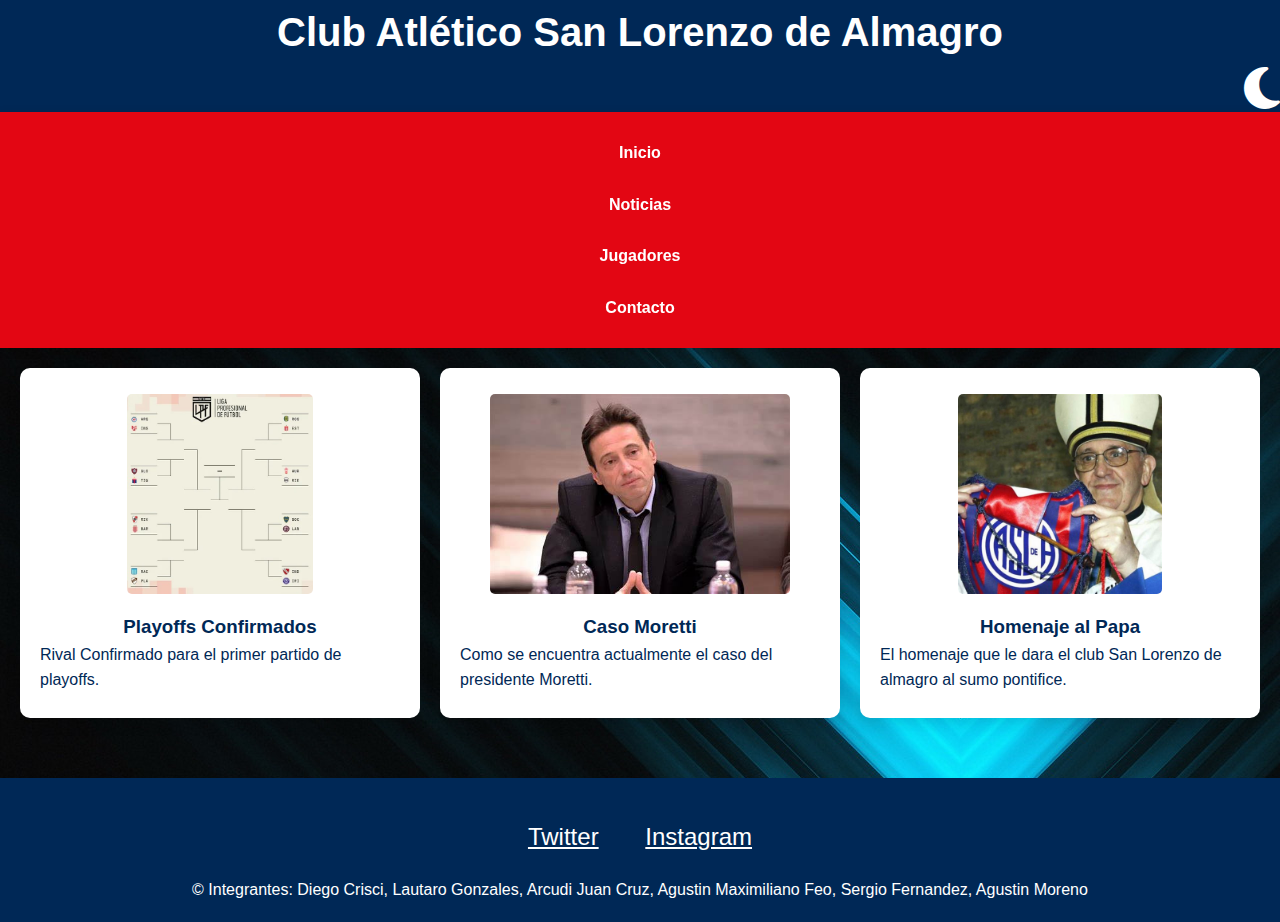
<file: noticias.html>
<!DOCTYPE html>
<html lang="es">
<head>
    <meta charset="UTF-8">
    <title>Noticias</title>
    <link rel="stylesheet" href="./Styles/noticias.css">
    <link rel="stylesheet" href="https://cdnjs.cloudflare.com/ajax/libs/font-awesome/6.5.0/css/all.min.css">
    <link rel="icon" href="./img/logo.png">
</head>
<body class="otraspags">
    <header>
        <h1>Club Atlético San Lorenzo de Almagro</h1>
        <button onclick="toggleDarkMode()" id="darkModeButton">
        <i class="fas fa-moon"></i>
        </button>
     
        <nav>
            <a href="./index.html">Inicio</a>
            <a href="./noticias.html">Noticias</a>
            <a href="./jugadores.html">Jugadores</a>
            <a target="_blank" href="./contacto.html">Contacto</a>
        </nav>
    </header>

    <main>
        <div class="contenedordefotos">
            <div class="fotosnoticias">
                <a href="playoffs.html">  
                    <img src="./img/cuadrodeplayoffs.jpg" 
                         alt="Playoffs del Futbol profesional">
                </a>
                <h3>Playoffs Confirmados</h3>
                <p>Rival Confirmado para el primer partido de playoffs.</p>
            </div>
    
            <div class="fotosnoticias">
                <a href="casomoretti.html">  
                    <img src="./img/moretti.jpeg" 
                         alt="Situacion del caso del presidente Moretti">
                </a>
                <h3>Caso Moretti</h3>
                <p>Como se encuentra actualmente el caso del presidente Moretti.</p>
            </div>
    
            <div class="fotosnoticias">
                <a href="elpapasanlorenzo.html">  
                    <img src="./img/elpapa.jpeg" 
                         alt="homenaje al Papa">
                </a>
                <h3>Homenaje al Papa</h3>
                <p>El homenaje que le dara el club San Lorenzo de almagro al sumo pontifice.</p>
            </div>
    
        </div>
    </main>

    <footer>
        <div class="social-links">
            <a href="https://x.com/SanLorenzo">Twitter<a/> 
            <a href="https://www.instagram.com/lautignz/?hl=es-la">Instagram</a>
        </div>
        <p>&copy; Integrantes: Diego Crisci, Lautaro Gonzales, Arcudi Juan Cruz, Agustin Maximiliano Feo, Sergio Fernandez, Agustin Moreno</p>
    </footer>
    <script  src="./JavaScript/modonoche.js"></script>
</body>
</html>
</file>
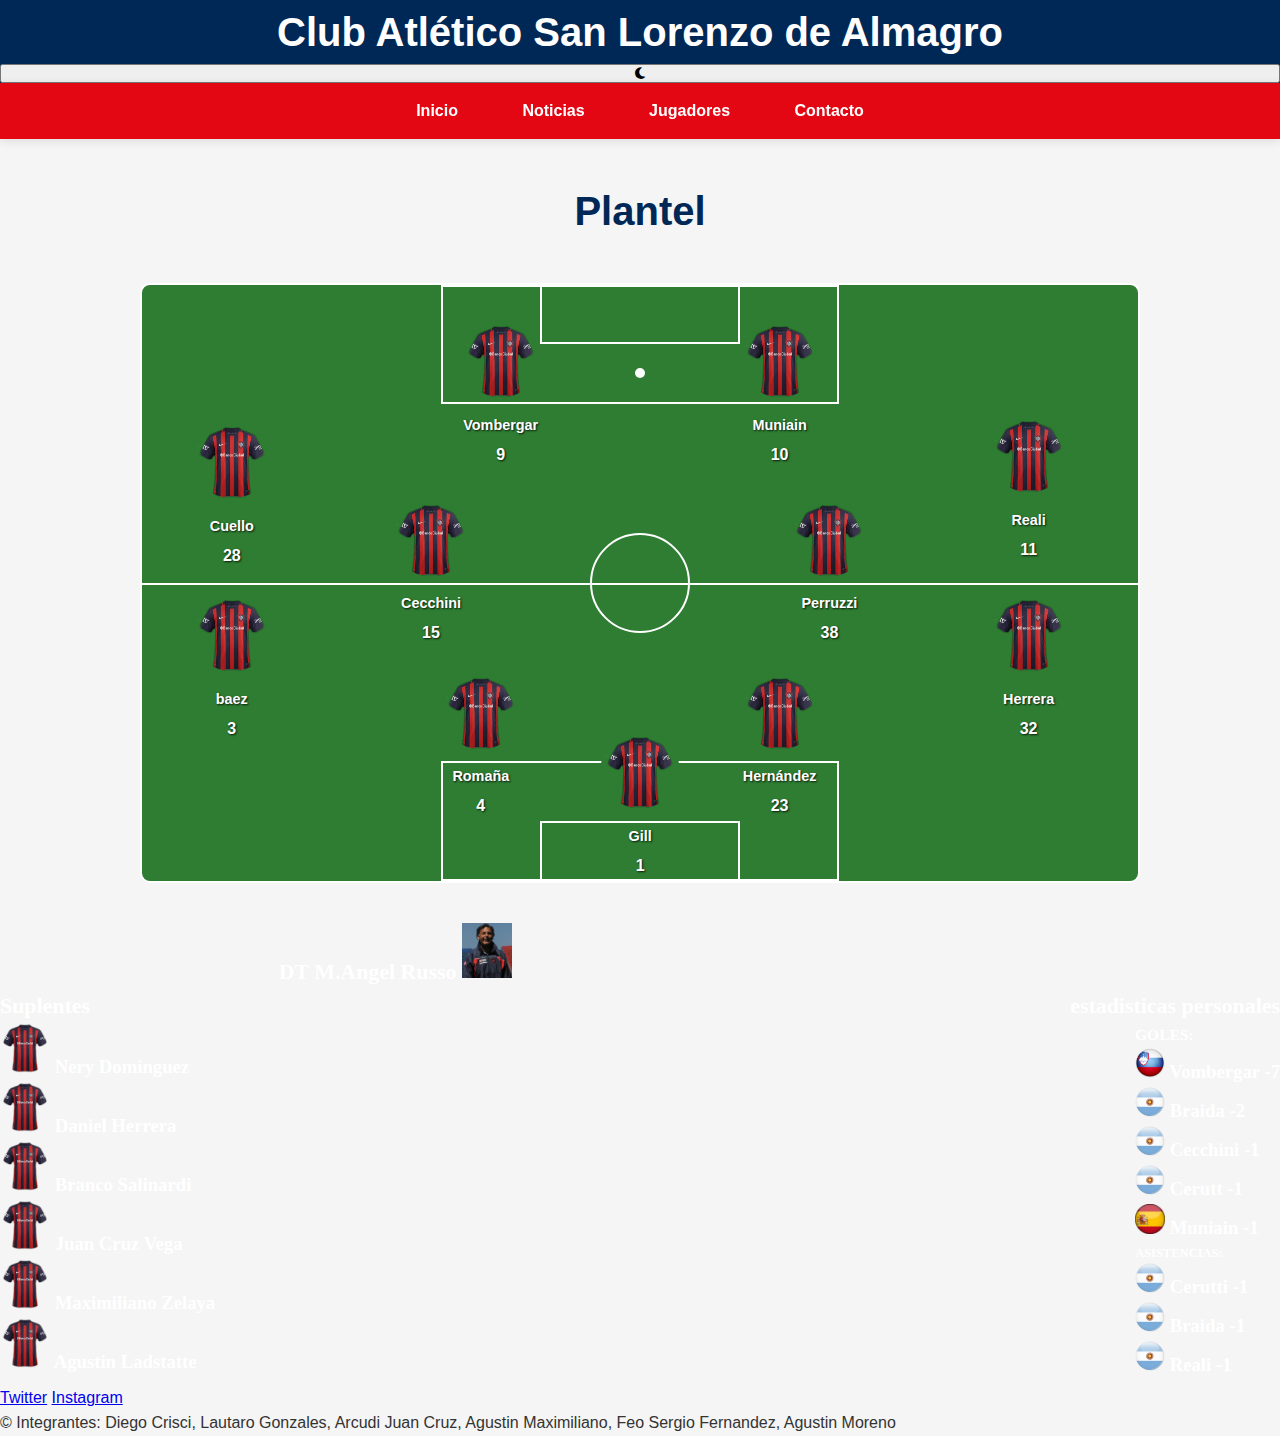
<file: pagina_facultad-main/jugadores.html>
<!DOCTYPE html>
<html lang="es">
<head>
    <title>Plantilla - San Lorenzo de Almagro</title>
    <link rel="stylesheet" href="./Styles/jugadores.css">
    <link rel="stylesheet" href="https://cdnjs.cloudflare.com/ajax/libs/font-awesome/6.5.0/css/all.min.css">
    <link rel="icon" href="./img/logo.png">
</head>
<body>
    <header>
        <h1>Club Atlético San Lorenzo de Almagro</h1>
        <button onclick="toggleDarkMode()" id="darkModeButton">
        <i class="fas fa-moon"></i>
        </button>
     
        <nav>
            <a href="./index.html">Inicio</a>
            <a href="./noticias.html">Noticias</a>
            <a href="./jugadores.html">Jugadores</a>
            <a href="./contacto.html">Contacto</a>
        </nav>
    </header>
    <div class="plantilla-container">
        <h2>Plantel</h2>
        
        <div class="campo-futbol">
            <div class="area-grande area-superior"></div>
            <div class="area-chica area-superior"></div>
            <div class="area-chica area-inferior"></div>
              <!-- Puntos de penal -->
        <div class="punto-penal punto-penal-superior"></div>
        <div class="punto-penal punto-penal-inferior"></div>
            <div class="centro-campo"></div>
            
            <div class="area-grande area-inferior"></div>
            <div class="círculo-central"></div>
            
            <!-- Formación 4-4-2 -->
            <div class="jugador posicion-arquero">
                <img src="./img/camiseta.png" alt="Batalla">
                <h4>Gill</h4>
                <p>1</p>
            </div>

            <!-- Defensores -->
            <div class="jugador posicion-defensa-izq">
                <img src="./img/camiseta.png" alt="Giay">
                <h4>baez</h4>
                <p>3</p>
            </div>
            <div class="jugador posicion-defensa-izq-centro">
                <img src="./img/camiseta.png" alt="Campi">
                <h4>Romaña</h4>
                <p>4</p>
            </div>
            <div class="jugador posicion-defensa-der-centro">
                <img src="./img/camiseta.png" alt="Hernández">
                <h4>Hernández</h4>
                <p>23</p>
            </div>
            <div class="jugador posicion-defensa-der">
                <img src="./img/camiseta.png" alt="Braida">
                <h4>Herrera</h4>
                <p>32</p>
            </div>

            <!-- Mediocampistas -->
            <div class="jugador posicion-medio-izq">
                <img src="./img/camiseta.png" alt="Barrios">
                <h4>Cuello</h4>
                <p>28</p>
            </div>
            <div class="jugador posicion-medio-izq-centro">
                <img src="./img/camiseta.png" alt="Cerutti">
                <h4>Cecchini</h4>
                <p>15</p>
            </div>
            <div class="jugador posicion-medio-der-centro">
                <img src="./img/camiseta.png" alt="Remedi">
                <h4>Perruzzi</h4>
                <p>38</p>
            </div>
            <div class="jugador posicion-medio-der">
                <img src="./img/camiseta.png" alt="Insúa">
                <h4>Reali</h4>
                <p>11</p>
            </div>

            <!-- Delanteros -->
            <div class="jugador posicion-delantero-izq">
                <img src="./img/camiseta.png" alt="Bareiro">
                <h4>Vombergar</h4>
                <p>9</p>
            </div>
            <div class="jugador posicion-delantero-der">
                <img src="./img/camiseta.png" alt="Leguizamón">
                <h4>Muniain</h4>
                <p>10</p>
            </div>
        </div>
    </div>

    <!--lista de suplentes + DT-->
    <h3>
        
        <ul>
            <h3 class="DT">
                DT
                M.Angel Russo
                <img src="./img/Russo.jpg" alt="" style="width: 50px;">
            </h3>
            <h3 class="suplentes">Suplentes 
                <span class="estadisticas">
                estadisticas personales
                </span> 
                </h3>

                <div class="contenedor">
                    <ul class="izquierda">
                        <li>
                            <img src="./img/camiseta.png" alt="" style="width: 50px;">
                            Nery Dominguez
                        </li>
                         <li>
                <img src="./img/camiseta.png" alt="" style="width: 50px;">
                Daniel Herrera
                </li>
                         <li>
                <img src="./img/camiseta.png" alt="" style="width: 50px;">
                Branco Salinardi
                </li>
                         <li>
                <img src="./img/camiseta.png" alt="" style="width: 50px;">
                Juan Cruz Vega
                </li>
                         <li>
                <img src="./img/camiseta.png" alt="" style="width: 50px;">
                Maximiliano Zelaya
                </li>
                         <li>
                <img src="./img/camiseta.png" alt="" style="width: 50px;">
                Agustin Ladstatte
                </li>
                

                </ul>

                <ul class="derecha">
                        <h5>GOLES:</h5>
                <li>
                <img src="./img/chil.png" alt="" style="width: 30px;">
                Vombergar <span class="Puntos">-7</span>
                </li>
                <li>
                <img src="./img/arg.png" alt="" style="width: 30px;">
                Braida <span class="Puntos">-2</span>
                </li>
                <li>
                <img src="./img/arg.png" alt="" style="width: 30px;">
                Cecchini <span class="Puntos">-1</span>
                </li>
                <li>
                <img src="./img/arg.png" alt="" style="width: 30px;">
                Cerutt <span class="Puntos">-1</span>
                </li>
                 <li>
                <img src="./img/spa.png" alt="" style="width: 30px;">
                Muniain <span class="Puntos">-1</span>
                </li>
                
                    <h6>ASISTENCIAS:</h6>
                <li>
                <img src="./img/arg.png" alt="" style="width: 30px;">
                Cerutti <span class="Puntos">-1</span>
                </li>
                <li>
                <img src="./img/arg.png" alt="" style="width: 30px;">
                Braida <span class="Puntos">-1</span>
                </li>
                <li>
                <img src="./img/arg.png" alt="" style="width: 30px;">
                Reali <span class="Puntos">-1</span>
                </li>

                </ul>
                
                </div>
            
    </ul>
    </h3>

    <footer>
        <div class="social-links">
            <a href="https://x.com/SanLorenzo">Twitter<a/> 
            <a href="https://www.instagram.com/lautignz/?hl=es-la">Instagram</a>
        </div>
        <p>&copy; Integrantes: Diego Crisci, Lautaro Gonzales, Arcudi Juan Cruz, Agustin Maximiliano, Feo Sergio Fernandez, Agustin Moreno</p>
    </footer>
</body>
</html>
</file>
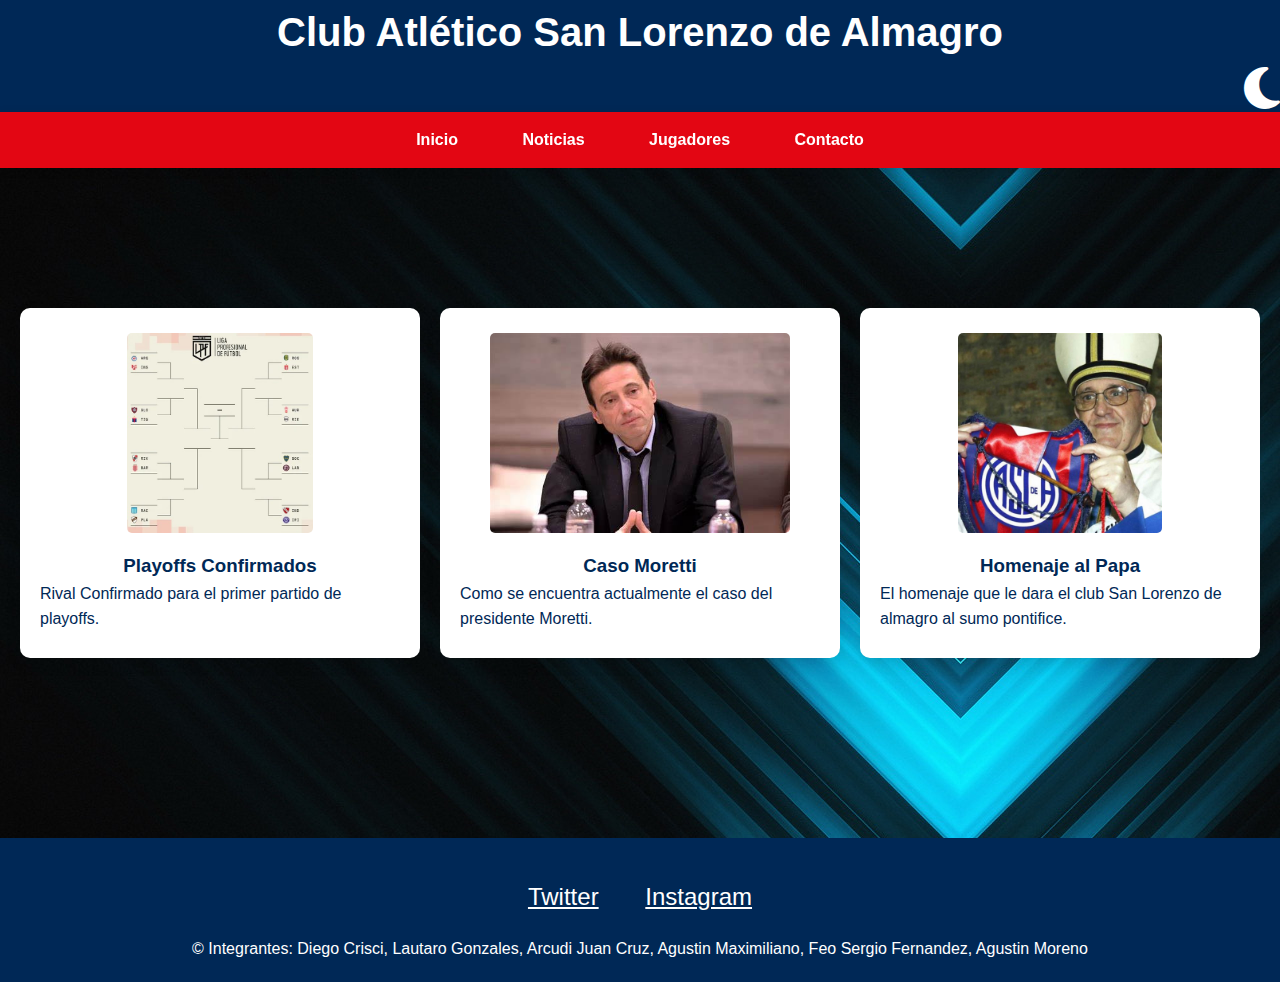
<file: pagina_facultad-main/noticias.html>
<!DOCTYPE html>
<html lang="es">
<head>
    <meta charset="UTF-8">
    <title>Noticias</title>
    <link rel="stylesheet" href="./Styles/noticias.css">
    <link rel="stylesheet" href="https://cdnjs.cloudflare.com/ajax/libs/font-awesome/6.5.0/css/all.min.css">
    <link rel="icon" href="./img/logo.png">
</head>
<body class="otraspags">
    <header>
        <h1>Club Atlético San Lorenzo de Almagro</h1>
        <button onclick="toggleDarkMode()" id="darkModeButton">
        <i class="fas fa-moon"></i>
        </button>
     
        <nav>
            <a href="./index.html">Inicio</a>
            <a href="./noticias.html">Noticias</a>
            <a href="./jugadores.html">Jugadores</a>
            <a target="_blank" href="./contacto.html">Contacto</a>
        </nav>
    </header>

    <main>
        <div class="contenedordefotos">
            <div class="fotosnoticias">
                <a href="playoffs.html">  
                    <img src="./img/cuadrodeplayoffs.jpg" 
                         alt="Playoffs del Futbol profesional">
                </a>
                <h3>Playoffs Confirmados</h3>
                <p>Rival Confirmado para el primer partido de playoffs.</p>
            </div>
    
            <div class="fotosnoticias">
                <a href="casomoretti.html">  
                    <img src="./img/moretti.jpeg" 
                         alt="Situacion del caso del presidente Moretti">
                </a>
                <h3>Caso Moretti</h3>
                <p>Como se encuentra actualmente el caso del presidente Moretti.</p>
            </div>
    
            <div class="fotosnoticias">
                <a href="elpapasanlorenzo.html">  
                    <img src="./img/elpapa.jpeg" 
                         alt="homenaje al Papa">
                </a>
                <h3>Homenaje al Papa</h3>
                <p>El homenaje que le dara el club San Lorenzo de almagro al sumo pontifice.</p>
            </div>
    
        </div>
    </main>

    <footer>
        <div class="social-links">
            <a href="https://x.com/SanLorenzo">Twitter<a/> 
            <a href="https://www.instagram.com/lautignz/?hl=es-la">Instagram</a>
        </div>
        <p>&copy; Integrantes: Diego Crisci, Lautaro Gonzales, Arcudi Juan Cruz, Agustin Maximiliano, Feo Sergio Fernandez, Agustin Moreno</p>
    </footer>
    <script src="modonoche.js"></script>
</body>
</html>
</file>
<file: Styles/noticias.css>
:root {  /*Codigo primcipal de donde despues podes usar para el resto del css */
            --primary-color: #002856;
            --secondary-color: #e30613;
            --text-color: #ffffff;
            --transition: all 0.3s ease;
        }

        *  { /* Codigo universal, le indica a la pagina que: */
            margin: 0; /*  Eliminar cualquier margen que los navegadores puedan aplicar por defecto a los elementos */
            padding: 0; /*  Eliminar cualquier relleno (espacio interior) que los navegadores puedan aplicar por defecto a los elementos */
            box-sizing: border-box; /* Cambiar cómo se calculan los tamaños de los elementos, para que el ancho y la altura incluyan los bordes y el relleno, no solo el contenido */
        } 

        body {
            font-family: 'Segoe UI', Tahoma, Geneva, Verdana, sans-serif;
            background-image: url("/img/524113.jpg");
            color: var(--text-color);
            line-height: 1.6;
            width: 100%;
        }
        
        header {
            background-color: var(--primary-color);
            text-align: center;
            width: 100%;
            display: flex;
            flex-direction: column;
        }

        button {
            background-color: var(--primary-color);
            text-align: end;
            border: none;
            padding: 30;
            margin: 15;
            cursor: pointer;
        }

        button:focus {
            outline: none;
        }
        i {
            font-size: 3rem;
            color: white
        }

        
        header h1 {
            margin: 0;
            font-size: 2.5em;
            color: var(--text-color);
            animation: fadeInDown 1s ease;
        }
        
        nav {
            background-color: aqua;
            width: 100%;
            background-color: var(--secondary-color);
            padding: 15px;
            text-align: center;
            position: sticky;
            top: 0;
            z-index: 100;
            box-shadow: 0 2px 10px rgba(0, 0, 0, 0.1);
        }
        
        nav a {
            color: var(--text-color);
            text-decoration: none;
            margin: 0 15px;
            font-weight: bold;
            padding: 8px 15px;
            border-radius: 20px;
            transition: var(--transition);
        }
        
        nav a:hover {
            background-color: var(--secondary-color);
            transform: translateY(-2px);
        }

        .titulo {
            background: linear-gradient(rgba(0, 40, 86, 0.8), rgba(0, 40, 86, 0.8)),
                url('fotos/casla3.jpg'); 
            background-size: cover;
            background-position: center;
            background-repeat: no-repeat;
            height: 400px;
            display: flex;
            align-items: center;
            justify-content: center;
            text-align: center;
            color: white; 
            padding: 50px;
            margin-bottom: 40px;
        }

        main{
            width: 100%; /*borre el main para que no se superponga en responsive*/
        }


        .titulo h2 {
            font-size: 3em;
            margin-bottom: 20px;
            animation: fadeInUp 1s ease;
        }

        .titulo p {
            font-size: 1.2em;
            max-width: 600px;
            margin: 0 auto;
            animation: fadeInUp 1s ease 0.3s;
            opacity: 0;
            animation-fill-mode: forwards;
        }

        

        .contenedordefotos {
            display: flex;
            height: 100%;
            padding: 20px;
            gap: 20px;
            display: flex;
            align-items: center;
            justify-content: center;
        }

        .fotosnoticias {
            background: white;
            width: 100%;
            display: flex;
            flex-direction: column;
            justify-content: center;
            align-items: center;
            background-color: aqua;
            border-radius: 10px;
            padding: 10px;
            box-shadow: 0 5px 15px rgba(0, 0, 0, 0.1);
            transition: var(--transition);
        }

        .fotosnoticias:hover {
            transform: translateY(-10px);
        }

        .fotosnoticias img {
            width: 100%;
            height: 200px;
            border-radius: 5px;
            margin-bottom: 15px;
        }
       

        footer {
            background-color: var(--primary-color);
            color: var(--text-color);
            text-align: center;
            padding: 20px;
            margin-top: 40px;
        }

        .social-links {
            margin: 20px 0;
        }

        .social-links a {
            color: var(--text-color);
            font-size: 1.5em;
            margin: 0 10px;
            transition: var(--transition);
        }

        .social-links a:hover {
            color: var(--secondary-color);
        }

        @keyframes fadeInDown {
            from {
                opacity: 0;
                transform: translateY(-20px);
            }
            to {
                opacity: 1;
                transform: translateY(0);
            }
        }
        

        @keyframes fadeInUp {
            from {
                opacity: 0;
                transform: translateY(20px);
            }
            to {
                opacity: 1;
                transform: translateY(0);
            }
        }

        @media (max-width: 768px) {
            .contenedordefotos {
                flex-direction: column;
                padding: 10px;
    }

        .fotosnoticias {
                width: 100%;
                margin-bottom: 20px;
    }

        .fotosnoticias img {
                height: auto;
    }

        header h1 {
                font-size: 1.5em;
    }

        nav {
                flex-direction: row;
    }

    nav a {
                display: block;
                margin: 10px 0;
    }

    #darkModeButton {
            align-self: flex-end;
            margin: 10px;
    }
}


            nav {
                display: flex;
                flex-direction: column;
                align-items: center;
            }

        nav a {
                margin: 5px 0;
                display: block;
                width: 100%;
                text-align: center;
            }

        .hero h2 {
                font-size: 2em;
            }
        

    

        /* Edicion del apartado de noticias */ 
        /* todo lo que esta aca escrito es lo que agregue*/

       
        .fotosnoticias {
            background: white;
            border-radius: 10px;
            padding: 20px;
            box-shadow: 0 5px 15px rgba(0, 0, 0, 0.1);
            transition: var(--transition);
            color: var(--primary-color);
            height: 350px;
        }
        .fotosnoticias:hover {
            transform: translateY(-10px);
        }

        .fotosnoticias img {
            width: 100%;
            height: 200px;
            object-fit: cover;
            border-radius: 5px;
            margin-bottom: 10px;
        }

        .fotosnoticias h3{
            text-align: center;
        }

        .todaslasnoticias {
            display: flex;
            align-items: flex-start;
            gap: 20px; 
            margin: 20px;
        }
        
        
        .todaslasnoticias img {
            width: 450px;
            height: auto;
            border-radius: 8px; 
            background-color: rgb(245, 225, 239);    
            padding: 20px;                  
            border-radius: 10px;           
            box-shadow: 0 4px 12px rgba(0,0,0,0.1); 
            transition: var(--transition); 
        }
        
        .todaslasnoticias .texto {
            max-width: 100%;
            font-family: 'Franklin Gothic Medium', 'Arial Narrow', Arial, sans-serif;
            text-align: justify;
            background-color: rgb(245, 225, 239);     
            padding: 20px;                 
            border-radius: 10px;           
            box-shadow: 0 4px 12px rgba(0,0,0,0.1); 
            transition: var(--transition); 
            color: var(--primary-color);
        }

        .titulonoticias {
            background: linear-gradient(rgba(0, 40, 86, 0.8), rgba(0, 40, 86, 0.8)),
                url('fotos/casla3.jpg');
            background-size: cover;
            background-position: center;
            background-repeat: no-repeat;
            height: 100px;
            display: flex;
            align-items: center;
            justify-content: center;
            text-align: center;
            color: white; 
            padding: 50px;
            margin-bottom: 40px;
}


        .titulonoticias h2 {
            font-size: 3em;
            margin-bottom: 10px;
            animation: fadeInUp 1s ease;
        }
        
          
          .contacto {
            max-width: 500px;
            color: var(--primary-color);
            margin: 40px auto;
            background: white;
            padding: 20px;
            border-radius: 10px;
            box-shadow: 0 0 10px rgba(0,0,0,0.1);
          }
          
          .titulo-contacto {
            text-align: center;
            margin-bottom: 20px;
          }
          
          .label {
            display: block;
            margin-bottom: 5px;
            font-weight: bold;
          }
          
          .input,
          .textarea {
            width: 100%;
            padding: 10px;
            margin-bottom: 20px;
            border: 1px solid #ccc;
            border-radius: 5px;
            box-sizing: border-box;
          }
          
          .botonen {
            background: #007bff;
            color: white;
            padding: 10px 15px;
            border: none;
            border-radius: 5px;
            cursor: pointer;
          }
          
          .botonen :hover {
            background: #0056b3;
          }
          
          /* Estilos para la página de jugadores */
        .plantilla-container {
            max-width: 1200px;
            margin: 40px auto;
            padding: 0 20px;
            
            }

        .plantilla-container h2 {
            text-align: center;
            color: var(--text-color);
            margin-bottom: 40px;
            font-size: 2.5em;
            }

        /* Campo de fútbol */
        .campo-futbol {
            background-color: #2e7d32;
            width: 100%;
            max-width: 1000px;
            height: 600px;
            margin: 0 auto;
            position: relative;
            border: 2px solid white;
            border-radius: 10px;
            overflow: hidden;
            }

        /* Líneas del campo */
        .area-grande,
        .area-chica {
            position: absolute;
            border: 2px solid white;
            }
        .area-grande {
            width: 40%;
            height: 20%;
}
.area-grande.area-superior {
    top: 0;
    left: 30%;
}
.area-grande.area-inferior {
    bottom: 0;
    left: 30%;
}

.area-chica {
    width: 20%;
    height: 10%;
}
.area-chica.area-superior {
    top: 0%;
    left: 40%;
}
.area-chica.area-inferior {
    bottom: 0%;
    left: 40%;
}

.centro-campo {
    position: absolute;
    top: 50%;
    left: 0;
    width: 100%;
    height: 2px;
    background-color: white;
}

.círculo-central {
    position: absolute;
    top: 50%;
    left: 50%;
    transform: translate(-50%, -50%);
    width: 100px;
    height: 100px;
    border: 2px solid white;
    border-radius: 50%;
}

/* Puntos de penal */
.punto-penal {
    position: absolute;
    width: 10px;
    height: 10px;
    background-color: white;
    border-radius: 50%;
}
.punto-penal-superior {
    top: 14%;
    left: 50%;
    transform: translateX(-50%);
}
.punto-penal-inferior {
    bottom: 14%;
    left: 50%;
    transform: translateX(-50%);
}

/* Jugadores */
.jugador {
    margin-bottom: 20px;
    position: absolute;
    text-align: center;
    transition: var(--transition);
}
.jugador:hover {
    transform: scale(1.1);
}
.jugador img {
    width: 80px;
    height: 80px;
    border-radius: 50%;
    border: 3px solid #2e7d32;
    background-color: #2e7d32;
    transition: transform 0.3s ease;
}
.jugador:hover img {
    transform: scale(1.1);
}
.jugador h4,
.jugador p {
    color: white;
    text-shadow: 1px 1px 2px rgba(0, 0, 0, 0.8);
}
.jugador h4 {
    margin: 5px 0;
    font-size: 0.9em;
}
.jugador p {
    font-weight: bold;
    font-size: 1em;
}

/* Posiciones de jugadores */
.posicion-arquero { bottom: -3%; left: 46%; }
.posicion-defensa-izq { bottom: 20%; left: 5%; }
.posicion-defensa-izq-centro { bottom: 7%; left: 30%; }
.posicion-defensa-der-centro { bottom: 7%; left: 60%; }
.posicion-defensa-der { bottom: 20%; left: 85%; }
.posicion-medio-izq { bottom: 49%; left: 5%; }
.posicion-medio-izq-centro { bottom: 36%; left: 25%; }
.posicion-medio-der-centro { bottom: 36%; left: 65%; }
.posicion-medio-der { bottom: 50%; left: 85%; }
.posicion-delantero-izq { bottom: 66%; left: 32%; }
.posicion-delantero-der { bottom: 66%; left: 60%; }

/* Otros estilos */
h3 {
    color: var(--primary-color);
    font-family: 'Montserrat', sans-serif;
    width: 100%;
}

.DT {
    text-align: right;
    width: 40%;
    color: var(--text-color);
}

ul {
    text-align: left;
    color: var(--text-color);
}

.suplentes {
    width: 100%;
    display: flex;
    gap: 50%;
    color: var(--text-color);
}

.estadisticas {
    width: 100%;
    text-align: right;
    color: var(--text-color);
}

.contenedor {
    display: flex;
    justify-content: space-between;
    margin-bottom: 5px;
}

.izquierda, .derecha {
    list-style: none;
    margin: 0;
    padding: 0;
}
.dark-mode {
    --primary-color: #121212;
    --secondary-color: #1f1f1f;
    --text-color: #ffffff;
    background-color: #000000 !important;
}


.dark-mode .fotosnoticias,
.dark-mode .texto,
.dark-mode .contacto {
    background-color: #070707;
    color: white;
}

.dark-mode nav,
.dark-mode footer,
.dark-mode header {
    background-color: var(--primary-color);
}

.dark-mode .fotosnoticias img,
.dark-mode .todaslasnoticias img {

    background-color: #070707;
    
}
.dark-mode .titulonoticias{
    background: linear-gradient(rgba(23, 24, 24, 0.8), rgba(18, 18, 18, 0.8)),
    url('fotos/casla3.jpg');
    color: #ccc;
}


.dark-mode h3{
    color: white;
}

.dark-mode .botonen {
    background: #011f3f;
}
</file>
<file: pagina_facultad-main/Styles/jugadores.css>
:root {  /*Codigo primcipal de donde despues podes usar para el resto del css */
    --primary-color: #002856;
    --secondary-color: #e30613;
    --text-color: #ffffff;
    --transition: all 0.3s ease;
}

*  { /* Codigo universal, le indica a la pagina que: */
    margin: 0; /*  Eliminar cualquier margen que los navegadores puedan aplicar por defecto a los elementos */
    padding: 0; /*  Eliminar cualquier relleno (espacio interior) que los navegadores puedan aplicar por defecto a los elementos */
    box-sizing: border-box; /* Cambiar cómo se calculan los tamaños de los elementos, para que el ancho y la altura incluyan los bordes y el relleno, no solo el contenido */
} 

body {
    font-family: 'Segoe UI', Tahoma, Geneva, Verdana, sans-serif;
    background-color: #f5f5f5;
    color: #333;
    line-height: 1.6;
    width: 100%;
}

header {
    background-color: var(--primary-color);
    text-align: center;
    width: 100%;
    display: flex;
    flex-direction: column;
}

header h1 {
    margin: 0;
    font-size: 2.5em;
    color: var(--text-color);
    animation: fadeInDown 1s ease;
}

nav {
    background-color: aqua;
    width: 100%;
    background-color: var(--secondary-color);
    padding: 15px;
    text-align: center;
    position: sticky;
    top: 0;
    z-index: 100;
    box-shadow: 0 2px 10px rgba(0, 0, 0, 0.1);
}

nav a {
    color: var(--text-color);
    text-decoration: none;
    margin: 0 15px;
    font-weight: bold;
    padding: 8px 15px;
    border-radius: 20px;
    transition: var(--transition);
}

nav a:hover {
    background-color: var(--secondary-color);
    transform: translateY(-2px);
}
.titulo {
    background: linear-gradient(rgba(0, 40, 86, 0.8), rgba(0, 40, 86, 0.8)),
        url('fotos/casla3.jpg'); 
    background-size: cover;
    background-position: center;
    background-repeat: no-repeat;
    height: 400px;
    display: flex;
    align-items: center;
    justify-content: center;
    text-align: center;
    color: white; 
    padding: 50px;
    margin-bottom: 40px;
}
/* Estilos para la página de jugadores */
.plantilla-container {
    max-width: 1200px;
    margin: 40px auto;
    padding: 0 20px;
}

.plantilla-container h2 {
    text-align: center;
    color: var(--primary-color);
    margin-bottom: 40px;
    font-size: 2.5em;
}

/* Estilos para el campo de fútbol */
.campo-futbol {
    background-color: #2e7d32;
    width: 100%;
    max-width: 1000px;
    height: 600px;
    margin: 0 auto;
    position: relative;
    border: 2px solid white;
    border-radius: 10px;
    overflow: hidden;
}

/* Líneas del campo */
.area-grande {
    position: absolute;
    width: 40%;
    height: 20%;
    border: 2px solid white;
}

.area-grande.area-superior {
    top: 0;
    left: 30%;
}

.area-grande.area-inferior {
    bottom: 0;
    left: 30%;
}

.area-chica {
    position: absolute;
    width: 20%;
    height: 10%;
    border: 2px solid white;
}

.area-chica.area-superior {
    top: 0%;
    left: 40%;
}
/*en area inferior es la de abajo, le pute bottom: 0% para que se adapte */
.area-chica.area-inferior {
    bottom: 0%;
    left: 40%;
    
}

.centro-campo {
    position: absolute;
    top: 50%;
    left: 0;
    width: 100%;
    height: 2px;
    background-color: white;
    
}

.círculo-central {
    position: absolute;
    top: 50%;
    left: 50%;
    transform: translate(-50%, -50%);
    width: 100px;
    height: 100px;
    border: 2px solid white;
    border-radius: 50%;
}

/* Puntos de penal */
.punto-penal {
    position:absolute;
    width: 10px;
    height: 10px;
    background-color: white;
    border-radius: 50%;
    
}

.punto-penal-superior {
    top: 14%;
    left: 50%;
    transform: translateX(-50%);
}

.punto-penal-inferior {
    bottom: 14%;
    left: 50%;
    transform: translateX(-50%);
}
/* Posiciones de los jugadores */
.jugador {
    margin-bottom: 20px;
    position: absolute;
    text-align: center;
    transition: var(--transition);
}

.jugador:hover {
    transform: scale(1.1);
}

.jugador img {
    width: 80px;
    height: 80px;
    border-radius: 50%;
    border: 3px solid;
    color: #2e7d32;
    background-color:#2e7d32;
    transition: transform 0.3s ease;
}

.jugador:hover img {
    transform: scale(1.1);
}

.jugador h4 {
    color: white;
    margin: 5px 0;
    font-size: 0.9em;
    text-shadow: 1px 1px 2px rgba(0,0,0,0.8);
}

.jugador p {
    color: white;
    font-weight: bold;
    font-size: 1em;
    text-shadow: 1px 1px 2px rgba(0,0,0,0.8);
}

/* Posiciones específicas */
.posicion-arquero {
    bottom: -3%;
    left: 46%;
}

.posicion-defensa-izq {
    bottom: 20%;
    left: 5%;
}

.posicion-defensa-izq-centro {
    bottom: 7%;
    left: 30%;
}

.posicion-defensa-der-centro {
    bottom: 7%;
    left: 60%;
}

.posicion-defensa-der {
    bottom: 20%;
    left: 85%;
}

.posicion-medio-izq {
    bottom: 49%;
    left: 5%;
}

.posicion-medio-izq-centro {
    bottom: 36%;
    left: 25%;
}

.posicion-medio-der-centro {
    bottom: 36%;
    left: 65%;
}

.posicion-medio-der {
    bottom: 50%;
    left: 85%;
}

.posicion-delantero-izq {
    bottom: 66%;
    left: 32%;
}

.posicion-delantero-der {
    bottom: 66%;
    left: 60%;
}

h3 {
    color: #ffffff;
    font-family: monserrat;
    width: 100%;

}
.DT {
    text-align: right;
    width: 40%;
}
ul {
   text-align: left;
   
}
.suplentes {
    width: 100%;
    display: flex;
    gap: 50%;
}
.estadisticas {
    width: 100%;
    text-align: right;
}
.contenedor {
    display: flex;
    /*justify manda cada lista a un extremo*/
    justify-content: space-between;
    margin-bottom: 5px;
}
.izquierda, .derecha {
    list-style: disc;
    margin: 0;
    padding: 0;
    list-style: none;
}
</file>
<file: pagina_facultad-main/Styles/noticias.css>
:root {  /*Codigo primcipal de donde despues podes usar para el resto del css */
            --primary-color: #002856;
            --secondary-color: #e30613;
            --text-color: #ffffff;
            --transition: all 0.3s ease;
        }

        *  { /* Codigo universal, le indica a la pagina que: */
            margin: 0; /*  Eliminar cualquier margen que los navegadores puedan aplicar por defecto a los elementos */
            padding: 0; /*  Eliminar cualquier relleno (espacio interior) que los navegadores puedan aplicar por defecto a los elementos */
            box-sizing: border-box; /* Cambiar cómo se calculan los tamaños de los elementos, para que el ancho y la altura incluyan los bordes y el relleno, no solo el contenido */
        } 

        body {
            font-family: 'Segoe UI', Tahoma, Geneva, Verdana, sans-serif;
            background-image: url("/img/524113.jpg");
            color: var(--text-color);
            line-height: 1.6;
            width: 100%;
        }
        
        header {
            background-color: var(--primary-color);
            text-align: center;
            width: 100%;
            display: flex;
            flex-direction: column;
        }

        button {
            background-color: var(--primary-color);
            text-align: end;
            border: none;
            padding: 30;
            margin: 15;
            cursor: pointer;
        }

        button:focus {
            outline: none;
        }
        i {
            font-size: 3rem;
            color: white
        }

        
        header h1 {
            margin: 0;
            font-size: 2.5em;
            color: var(--text-color);
            animation: fadeInDown 1s ease;
        }
        
        nav {
            background-color: aqua;
            width: 100%;
            background-color: var(--secondary-color);
            padding: 15px;
            text-align: center;
            position: sticky;
            top: 0;
            z-index: 100;
            box-shadow: 0 2px 10px rgba(0, 0, 0, 0.1);
        }
        
        nav a {
            color: var(--text-color);
            text-decoration: none;
            margin: 0 15px;
            font-weight: bold;
            padding: 8px 15px;
            border-radius: 20px;
            transition: var(--transition);
        }
        
        nav a:hover {
            background-color: var(--secondary-color);
            transform: translateY(-2px);
        }
        .titulo {
            background: linear-gradient(rgba(0, 40, 86, 0.8), rgba(0, 40, 86, 0.8)),
                url('fotos/casla3.jpg'); 
            background-size: cover;
            background-position: center;
            background-repeat: no-repeat;
            height: 400px;
            display: flex;
            align-items: center;
            justify-content: center;
            text-align: center;
            color: white; 
            padding: 50px;
            margin-bottom: 40px;
        }

        main{
            height: 70vh;
            width: 100%;
        }


        .titulo h2 {
            font-size: 3em;
            margin-bottom: 20px;
            animation: fadeInUp 1s ease;
        }

        .titulo p {
            font-size: 1.2em;
            max-width: 600px;
            margin: 0 auto;
            animation: fadeInUp 1s ease 0.3s;
            opacity: 0;
            animation-fill-mode: forwards;
        }

        

        .contenedordefotos {
            display: flex;
            height: 100%;
            padding: 20px;
            gap: 20px;
            display: flex;
            align-items: center;
            justify-content: center;
        }

        .fotosnoticias {
            background: white;
            width: 100%;
            display: flex;
            flex-direction: column;
            justify-content: center;
            align-items: center;
            background-color: aqua;
            border-radius: 10px;
            padding: 10px;
            box-shadow: 0 5px 15px rgba(0, 0, 0, 0.1);
            transition: var(--transition);
        }

        .fotosnoticias:hover {
            transform: translateY(-10px);
        }

        .fotosnoticias img {
            width: 100%;
            height: 200px;
            border-radius: 5px;
            margin-bottom: 15px;
        }
       

        footer {
            background-color: var(--primary-color);
            color: var(--text-color);
            text-align: center;
            padding: 20px;
            margin-top: 40px;
        }

        .social-links {
            margin: 20px 0;
        }

        .social-links a {
            color: var(--text-color);
            font-size: 1.5em;
            margin: 0 10px;
            transition: var(--transition);
        }

        .social-links a:hover {
            color: var(--secondary-color);
        }

        @keyframes fadeInDown {
            from {
                opacity: 0;
                transform: translateY(-20px);
            }
            to {
                opacity: 1;
                transform: translateY(0);
            }
        }

        @keyframes fadeInUp {
            from {
                opacity: 0;
                transform: translateY(20px);
            }
            to {
                opacity: 1;
                transform: translateY(0);
            }
        }

        @media (max-width: 768px) {
            nav {
                display: flex;
                flex-direction: column;
                align-items: center;
            }

        nav a {
                margin: 5px 0;
                display: block;
                width: 100%;
                text-align: center;
            }

        .hero h2 {
                font-size: 2em;
            }
        }

    

        /* Edicion del apartado de noticias */ 
        /* todo lo que esta aca escrito es lo que agregue*/

       
        .fotosnoticias {
            background: white;
            border-radius: 10px;
            padding: 20px;
            box-shadow: 0 5px 15px rgba(0, 0, 0, 0.1);
            transition: var(--transition);
            color: var(--primary-color);
            height: 350px;
        }
        .fotosnoticias:hover {
            transform: translateY(-10px);
        }

        .fotosnoticias img {
            width: 100%;
            height: 200px;
            object-fit: cover;
            border-radius: 5px;
            margin-bottom: 10px;
        }

        .fotosnoticias h3{
            text-align: center;
        }

        .todaslasnoticias {
            display: flex;
            align-items: flex-start;
            gap: 20px; 
            margin: 20px;
        }
        
        
        .todaslasnoticias img {
            width: 450px;
            height: auto;
            border-radius: 8px; 
            background-color: rgb(245, 225, 239);    
            padding: 20px;                  
            border-radius: 10px;           
            box-shadow: 0 4px 12px rgba(0,0,0,0.1); 
            transition: var(--transition); 
        }
        
        .todaslasnoticias .texto {
            max-width: 100%;
            font-family: 'Franklin Gothic Medium', 'Arial Narrow', Arial, sans-serif;
            text-align: justify;
            background-color: rgb(245, 225, 239);     
            padding: 20px;                 
            border-radius: 10px;           
            box-shadow: 0 4px 12px rgba(0,0,0,0.1); 
            transition: var(--transition); 
            color: var(--primary-color);
        }

        .titulonoticias {
            background: linear-gradient(rgba(0, 40, 86, 0.8), rgba(0, 40, 86, 0.8)),
                url('fotos/casla3.jpg');
            background-size: cover;
            background-position: center;
            background-repeat: no-repeat;
            height: 100px;
            display: flex;
            align-items: center;
            justify-content: center;
            text-align: center;
            color: white; 
            padding: 50px;
            margin-bottom: 40px;
}


        .titulonoticias h2 {
            font-size: 3em;
            margin-bottom: 10px;
            animation: fadeInUp 1s ease;
        }
        
          
          .contacto {
            max-width: 500px;
            color: var(--primary-color);
            margin: 40px auto;
            background: white;
            padding: 20px;
            border-radius: 10px;
            box-shadow: 0 0 10px rgba(0,0,0,0.1);
          }
          
          .titulo-contacto {
            text-align: center;
            margin-bottom: 20px;
          }
          
          .label {
            display: block;
            margin-bottom: 5px;
            font-weight: bold;
          }
          
          .input,
          .textarea {
            width: 100%;
            padding: 10px;
            margin-bottom: 20px;
            border: 1px solid #ccc;
            border-radius: 5px;
            box-sizing: border-box;
          }
          
          .botonen {
            background: #007bff;
            color: white;
            padding: 10px 15px;
            border: none;
            border-radius: 5px;
            cursor: pointer;
          }
          
          .botonen :hover {
            background: #0056b3;
          }
          
          /* Estilos para la página de jugadores */
        .plantilla-container {
            max-width: 1200px;
            margin: 40px auto;
            padding: 0 20px;
            
            }

        .plantilla-container h2 {
            text-align: center;
            color: var(--text-color);
            margin-bottom: 40px;
            font-size: 2.5em;
            }

        /* Campo de fútbol */
        .campo-futbol {
            background-color: #2e7d32;
            width: 100%;
            max-width: 1000px;
            height: 600px;
            margin: 0 auto;
            position: relative;
            border: 2px solid white;
            border-radius: 10px;
            overflow: hidden;
            }

        /* Líneas del campo */
        .area-grande,
        .area-chica {
            position: absolute;
            border: 2px solid white;
            }
        .area-grande {
            width: 40%;
            height: 20%;
}
.area-grande.area-superior {
    top: 0;
    left: 30%;
}
.area-grande.area-inferior {
    bottom: 0;
    left: 30%;
}

.area-chica {
    width: 20%;
    height: 10%;
}
.area-chica.area-superior {
    top: 0%;
    left: 40%;
}
.area-chica.area-inferior {
    bottom: 0%;
    left: 40%;
}

.centro-campo {
    position: absolute;
    top: 50%;
    left: 0;
    width: 100%;
    height: 2px;
    background-color: white;
}

.círculo-central {
    position: absolute;
    top: 50%;
    left: 50%;
    transform: translate(-50%, -50%);
    width: 100px;
    height: 100px;
    border: 2px solid white;
    border-radius: 50%;
}

/* Puntos de penal */
.punto-penal {
    position: absolute;
    width: 10px;
    height: 10px;
    background-color: white;
    border-radius: 50%;
}
.punto-penal-superior {
    top: 14%;
    left: 50%;
    transform: translateX(-50%);
}
.punto-penal-inferior {
    bottom: 14%;
    left: 50%;
    transform: translateX(-50%);
}

/* Jugadores */
.jugador {
    margin-bottom: 20px;
    position: absolute;
    text-align: center;
    transition: var(--transition);
}
.jugador:hover {
    transform: scale(1.1);
}
.jugador img {
    width: 80px;
    height: 80px;
    border-radius: 50%;
    border: 3px solid #2e7d32;
    background-color: #2e7d32;
    transition: transform 0.3s ease;
}
.jugador:hover img {
    transform: scale(1.1);
}
.jugador h4,
.jugador p {
    color: white;
    text-shadow: 1px 1px 2px rgba(0, 0, 0, 0.8);
}
.jugador h4 {
    margin: 5px 0;
    font-size: 0.9em;
}
.jugador p {
    font-weight: bold;
    font-size: 1em;
}

/* Posiciones de jugadores */
.posicion-arquero { bottom: -3%; left: 46%; }
.posicion-defensa-izq { bottom: 20%; left: 5%; }
.posicion-defensa-izq-centro { bottom: 7%; left: 30%; }
.posicion-defensa-der-centro { bottom: 7%; left: 60%; }
.posicion-defensa-der { bottom: 20%; left: 85%; }
.posicion-medio-izq { bottom: 49%; left: 5%; }
.posicion-medio-izq-centro { bottom: 36%; left: 25%; }
.posicion-medio-der-centro { bottom: 36%; left: 65%; }
.posicion-medio-der { bottom: 50%; left: 85%; }
.posicion-delantero-izq { bottom: 66%; left: 32%; }
.posicion-delantero-der { bottom: 66%; left: 60%; }

/* Otros estilos */
h3 {
    color: var(--primary-color);
    font-family: 'Montserrat', sans-serif;
    width: 100%;
}

.DT {
    text-align: right;
    width: 40%;
    color: var(--text-color);
}

ul {
    text-align: left;
    color: var(--text-color);
}

.suplentes {
    width: 100%;
    display: flex;
    gap: 50%;
    color: var(--text-color);
}

.estadisticas {
    width: 100%;
    text-align: right;
    color: var(--text-color);
}

.contenedor {
    display: flex;
    justify-content: space-between;
    margin-bottom: 5px;
}

.izquierda, .derecha {
    list-style: none;
    margin: 0;
    padding: 0;
}
.dark-mode {
    --primary-color: #121212;
    --secondary-color: #1f1f1f;
    --text-color: #ffffff;
    background-color: #000000 !important;
}


.dark-mode .fotosnoticias,
.dark-mode .texto,
.dark-mode .contacto {
    background-color: #070707;
    color: white;
}

.dark-mode nav,
.dark-mode footer,
.dark-mode header {
    background-color: var(--primary-color);
}

.dark-mode .fotosnoticias img,
.dark-mode .todaslasnoticias img {

    background-color: #070707;
    
}
.dark-mode .titulonoticias{
    background: linear-gradient(rgba(23, 24, 24, 0.8), rgba(18, 18, 18, 0.8)),
    url('fotos/casla3.jpg');
    color: #ccc;
}


.dark-mode h3{
    color: white;
}

.dark-mode .botonen {
    background: #011f3f;
}
</file>
